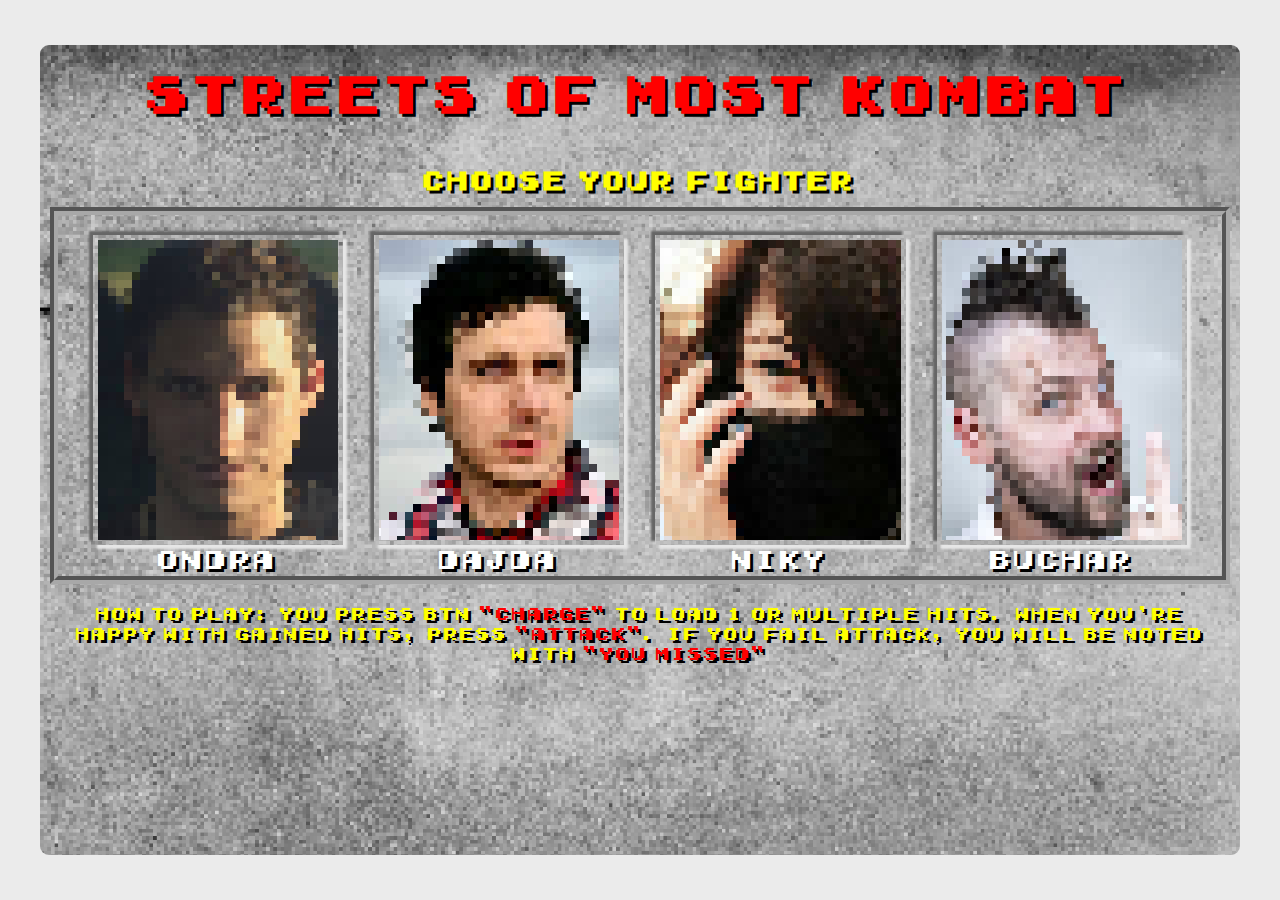
<file: index.html>
<!DOCTYPE html>
<html lang="en">
  <head>
    <meta charset="UTF-8" />
    <meta name="viewport" content="width=device-width, initial-scale=1.0" />
    <title>Document</title>
    <link rel="stylesheet" href="css/menu.css" />
  </head>
  <body>
    <main id="main-menu">
      <div class="menu">
        <div class="title">
          <h1>Streets of Most Kombat</h1>
          <h3>Choose your fighter</h3>
        </div>
        <div class="player--selection">
          <div
            class="player--selection--1"
            id="player1"
            onclick="selectPlayer('player1', 'Ondra', 'images/p1.png', 'images/player1.png')"
          >
            <img src="images/player1.png" alt="Player 1" />
            <h2 class="name" id="name--0">Ondra</h2>
          </div>
          <div
            class="player--selection--2"
            id="player2"
            onclick="selectPlayer('player2', 'Dajda', 'images/p2.png', 'images/player2.png')"
          >
            <img src="images/player2.png" alt="Player 2" />
            <h2 class="name" id="name--1">Dajda</h2>
          </div>
          <div
            class="player--selection--3"
            id="player3"
            onclick="selectPlayer('player3', 'Niky', 'images/p3.png', 'images/player3.png')"
          >
            <img src="images/player3.png" alt="Player 3" />
            <h2 class="name" id="name--2">Niky</h2>
          </div>
          <div
            class="player--selection--4"
            id="player4"
            onclick="selectPlayer('player4', 'Bucharek', 'images/p4.png', 'images/player4.png' )"
          >
            <img src="images/player4.png" alt="Player 4" />
            <h2 class="name" id="name--3">Buchar</h2>
          </div>
          <div id="info"></div>
        </div>
        <p id="how-to-play">
          How to play: You press btn <span style="color: red">"Charge"</span> to
          load 1 or multiple hits. when you're happy with gained hits, press
          <span style="color: red">"Attack"</span>. If you fail attack, you will
          be noted with <span style="color: red">"you Missed"</span>
        </p>
      </div>
    </main>

    <script src="scripts/menu.js"></script>
  </body>
</html>
</file>
<file: css/menu.css>
@font-face {
  font-family: 'pixelFont';
  src: url('pixelFont.ttf') format('truetype');
}

* {
  margin: 0;
  padding: 0;
}

html {
  box-sizing: border-box;
  display: flex;
  align-items: center;
  justify-content: center;
  height: 100vh;
  background-color: rgb(235, 235, 235);
}

body {
  font-family: 'pixelFont', sans-serif;
  font-weight: 400;
  width: 1200px;
  color: #fff;
  text-shadow: 3px 3px 0px rgba(0, 0, 0, 1);
}

/* LAYOUT */
main {
  position: relative;
  height: 90vh;
  background-size: cover;

  border-radius: 9px;
  overflow: hidden;
  display: flex;
  justify-content: center;
}

.hidden {
  display: none !important;
}

.not-visible {
  visibility: hidden;
}

@keyframes moveUpDown {
  0%,
  100% {
    transform: translateY(0);
  }
  50% {
    transform: translateY(-5px); /* Adjust the distance as needed */
  }
}

/*MENU*/
.player--selection {
  display: flex;
  flex-direction: row;
  align-items: center;
  justify-content: center;
  padding: 20px 0px 0px 40px;
  margin: 10px;
  border: 8px groove #a8a8a8;
  gap: 40px;
}

.player--selection--1,
.player--selection--2,
.player--selection--3,
.player--selection--4 {
  box-sizing: border-box;
  display: flex;
  justify-content: center;
  align-items: center;
  flex-direction: column;
  position: relative;
}

#name--0,
#name--1,
#name--2,
#name--3 {
  text-transform: uppercase;
  font-weight: 300;
}

.title {
  font-size: 2rem;
  display: flex;
  justify-content: center;
  align-items: center;
  flex-direction: column;
}

h1 {
  color: red;
  font-size: 3rem;
  text-align: center;
  margin-top: 20px;
}

h3 {
  margin-top: 40px;
  color: yellow;
  font-size: 1.5rem;
}

#main-menu {
  background-image: url(../images/menu-bg.png);
}

#how-to-play {
  text-align: center;
  bottom: 0;
  right: 0;
  margin: 20px;
  font-size: 1rem;
  color: yellow;
}

img {
  max-width: 100%;
  max-height: 100%;
  border: 5px solid transparent; /* transparent border */
  box-shadow: -4px -4px 2px #666, 4px 4px 2px rgb(230, 230, 230);
}

img:hover {
  border: solid 5px yellow;
  cursor: pointer;
}

@keyframes blinking {
  0% {
    opacity: 1;
  }
  20% {
    opacity: 0;
  }
  30% {
    opacity: 1;
  }
  50% {
    opacity: 0;
  }
  60% {
    opacity: 1;
  }
  100% {
    opacity: 0;
  }
}

.player-selector--menu {
  position: absolute;
  top: 50%;
  left: 50%;
  transform: translate(-50%, -50%);
  font-size: 2rem;
  font-weight: bold;
  animation: blinking 0.5s;
}

.title {
  font-size: 1rem;
  display: flex;
  justify-content: center;
  align-items: center;
  flex-direction: column;
}

@media only screen and (max-width: 900px) {
  body {
    width: 100%;
    height: 100%;
    text-shadow: 2px 2px 0px rgba(0, 0, 0, 1);
  }
  main {
    height: 100vh !important;
    background-position: bottom !important;
    border-radius: 0px;
  }

  .player--selection > * {
    flex-direction: column;
    box-sizing: border-box;
    display: flex;
    justify-content: center;
    align-items: center;
    padding: 0px;
  }
  .player--selection {
    flex-direction: row;
    align-items: center;
    justify-content: center;

    margin: 0px;
    border: none;
    gap: 40px;
    padding: 10px 0px 0px 40px;
  }

  h2 {
    font-size: 0.8rem;
  }
  h1 {
    font-size: 1.5rem;
  }
  h3 {
    margin-top: 10px;
    font-size: 0.8rem;
  }

  #how-to-play {
    font-size: 0.6rem;
    position: fixed;
    bottom: 0;
    text-shadow: 1px 1px 0px rgba(0, 0, 0, 1);
  }

  .player-selector--menu {
    font-size: 1.8rem !important;
  }

  img {
    width: 100%;
    height: 35vh !important;
  }
}
</file>
